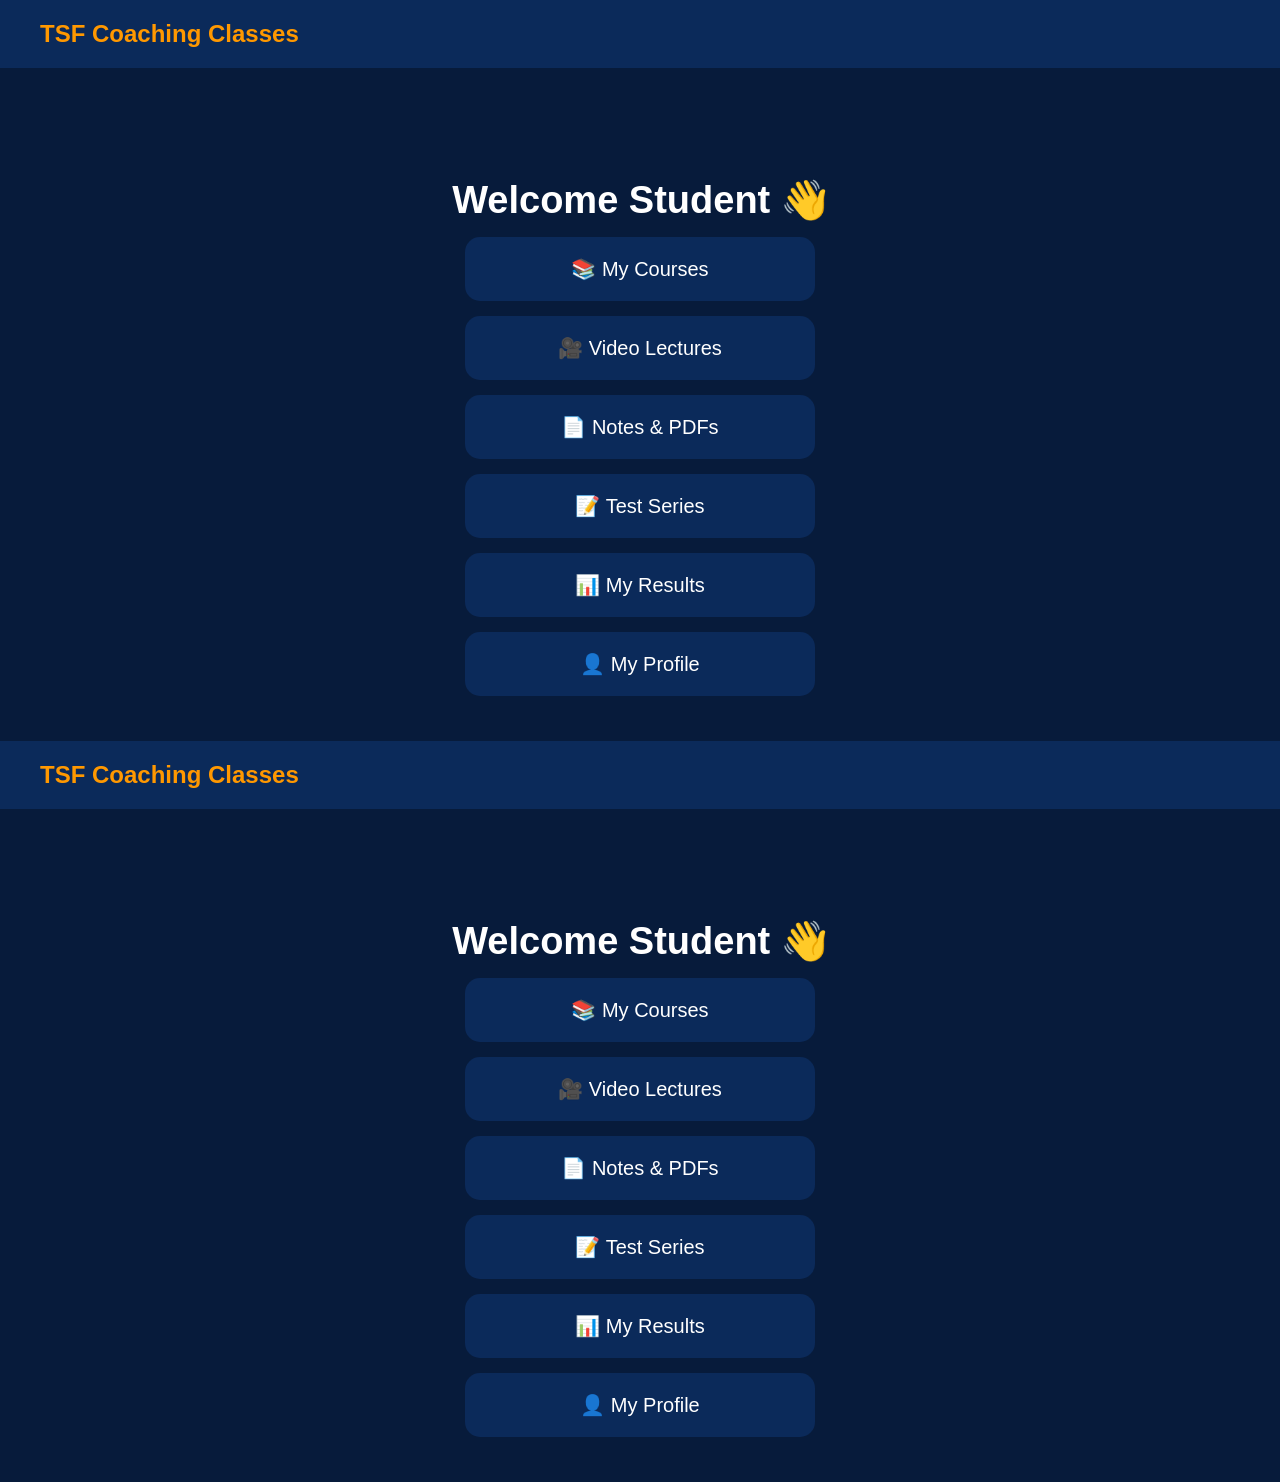
<file: dashboard.html>
<!DOCTYPE html>
<html lang="en">
<head>
  <meta charset="UTF-8">
  <meta name="viewport" content="width=device-width, initial-scale=1.0">
  <title>Dashboard - TSF Coaching</title>
  <link rel="stylesheet" href="style.css">
</head>
<body>

<nav>
  <h2>TSF Coaching Classes</h2>
</nav>

<div class="dashboard">
  <h1>Welcome Student 👋</h1>

  <div class="card">📚 My Courses</div>
  <div class="card">🎥 Video Lectures</div>
  <div class="card">📄 Notes & PDFs</div>
  <div class="card">📝 Test Series</div>
  <div class="card">📊 My Results</div>
  <div class="card">👤 My Profile</div>
</div>

</body>
</html><!DOCTYPE html>
<html lang="en">
<head>
  <meta charset="UTF-8">
  <meta name="viewport" content="width=device-width, initial-scale=1.0">
  <title>Dashboard - TSF Coaching</title>
  <link rel="stylesheet" href="style.css">
</head>
<body>

<nav>
  <h2>TSF Coaching Classes</h2>
</nav>

<div class="dashboard">
  <h1>Welcome Student 👋</h1>

  <div class="card">📚 My Courses</div>
  <div class="card">🎥 Video Lectures</div>
  <div class="card">📄 Notes & PDFs</div>
  <div class="card">📝 Test Series</div>
  <div class="card">📊 My Results</div>
  <div class="card">👤 My Profile</div>
</div>

</body>
</html>
</file>
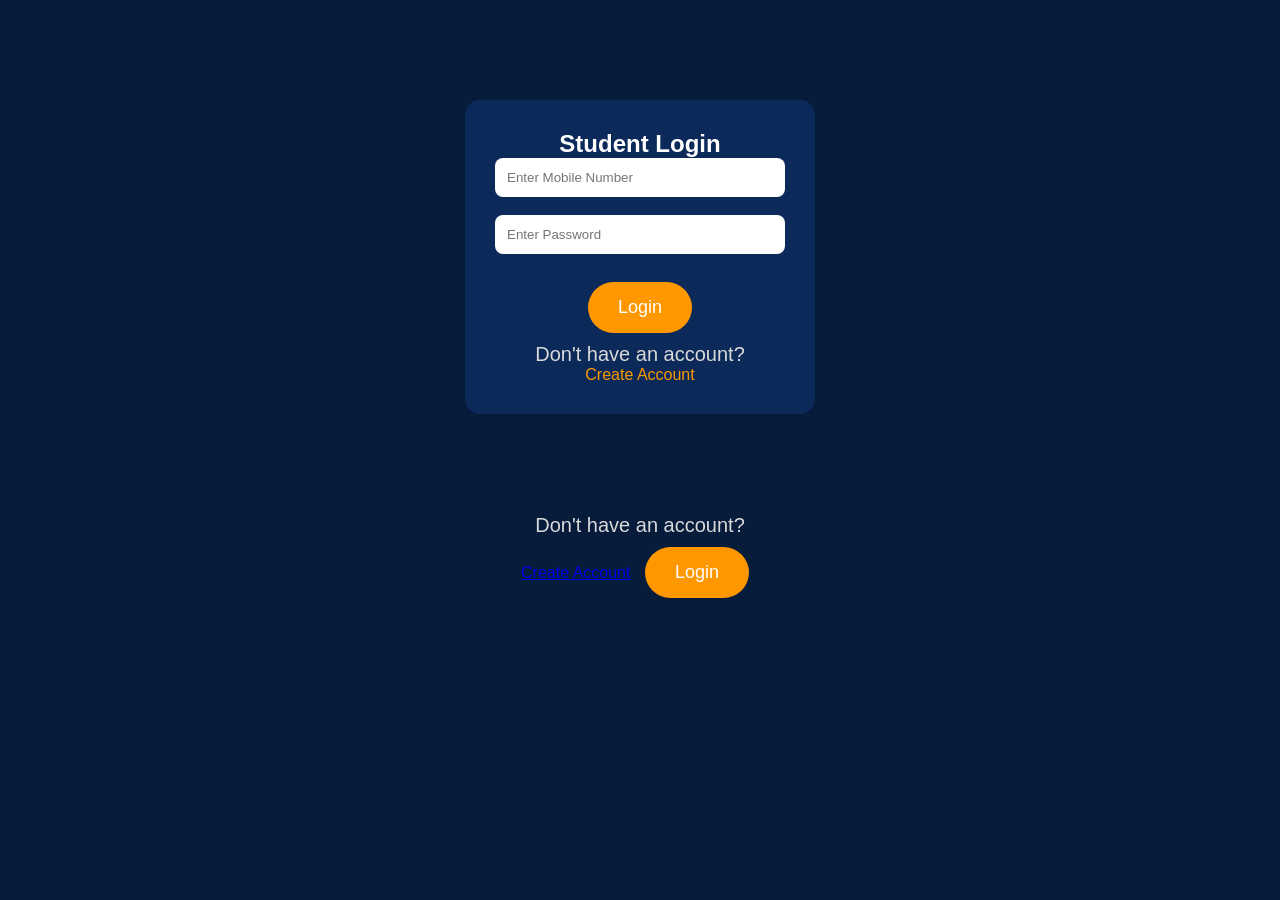
<file: login.html>
<!DOCTYPE html>
<html lang="en">
<head>
    <meta charset="UTF-8">
    <meta name="viewport" content="width=device-width, initial-scale=1.0">
    <title>Student Login - TSF Coaching</title>
    <link rel="stylesheet" href="style.css">
</head>
<body>

<div class="login-box">
    <h2>Student Login</h2>

    <input type="text" placeholder="Enter Mobile Number"><br><br>

    <input type="password" placeholder="Enter Password"><br><br>

    <button>Login</button>

    <p>Don't have an account?</p>

    <a href="signup.html">Create Account</a>

</div>

</body>
</html><p>Don't have an account?</p>
<a href="signup.html">Create Account</a>
<a href="dashboard.html">
    <button>Login</button>
</a>
</file>
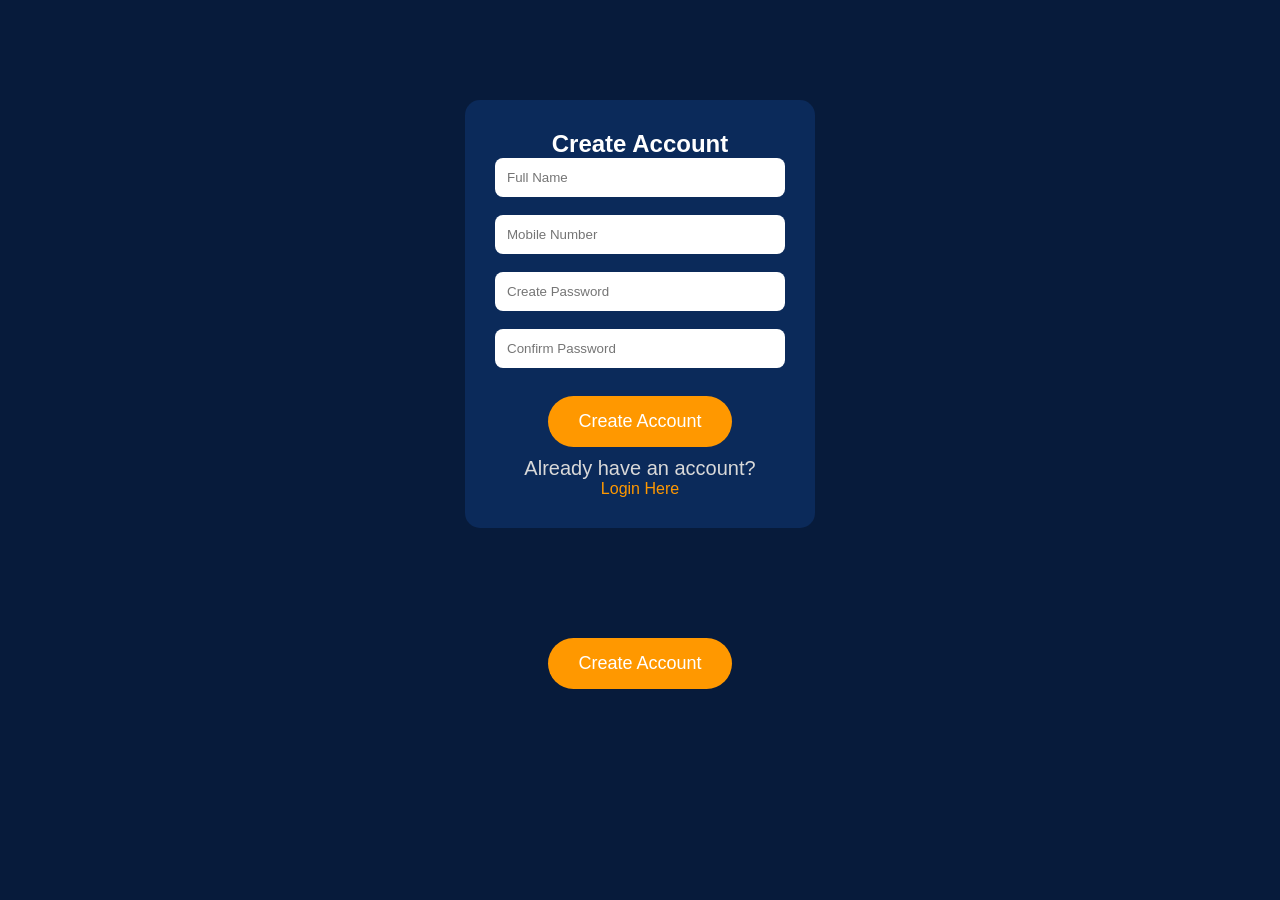
<file: signup.html>
<!DOCTYPE html>
<html lang="en">
<head>
<meta charset="UTF-8">
<meta name="viewport" content="width=device-width, initial-scale=1.0">
<title>Signup - TSF Coaching</title>
<link rel="stylesheet" href="style.css">
</head>

<body>

<div class="login-box">
<h2>Create Account</h2>

<input type="text" placeholder="Full Name"><br><br>

<input type="text" placeholder="Mobile Number"><br><br>

<input type="password" placeholder="Create Password"><br><br>

<input type="password" placeholder="Confirm Password"><br><br>

<button>Create Account</button>

<p>Already have an account?</p>

<a href="login.html">Login Here</a>

</div>

</body>
</html><a href="dashboard.html">
    <button>Create Account</button>
</a>
</file>
<file: style.css>
body{
    margin:0;
    padding:0;
    font-family:Arial,sans-serif;
    background:#0b1f3a;
    color:white;
    text-align:center;
}

h1{
    margin-top:80px;
    font-size:38px;
}

p{
    font-size:20px;
    color:#d9d9d9;
}

button{
    margin:15px;
    padding:15px 30px;
    font-size:18px;
    border:none;
    border-radius:30px;
    background:#ff9800;
    color:white;
    cursor:pointer;
}

button:hover{
    background:#e68900;
}*{
    margin:0;
    padding:0;
    box-sizing:border-box;
    font-family:Arial,sans-serif;
}

body{
    background:#071b3b;
    color:white;
}

nav{
    display:flex;
    justify-content:space-between;
    align-items:center;
    padding:20px 40px;
    background:#0b2a5a;
}

nav h2{
    color:#ff9800;
}

nav a{
    color:white;
    text-decoration:none;
    margin-left:20px;
    font-weight:bold;
}

.hero{
    text-align:center;
    padding:80px 20px;
}

.hero h1{
    font-size:42px;
}

.hero p{
    font-size:20px;
    margin:15px 0;
}

.hero h3{
    color:#ff9800;
    margin-bottom:30px;
}

button{
    background:#ff9800;
    color:white;
    border:none;
    padding:15px 30px;
    border-radius:30px;
    font-size:18px;
    margin:10px;
}

.features{
    padding:40px;
    text-align:center;
}

.box{
    background:#0b2a5a;
    padding:20px;
    margin:15px auto;
    border-radius:15px;
    max-width:350px;
}

footer{
    text-align:center;
    padding:20px;
    background:#0b2a5a;
    margin-top:40px;
}.login-box{
    width:90%;
    max-width:350px;
    margin:100px auto;
    background:#0b2a5a;
    padding:30px;
    border-radius:15px;
    text-align:center;
}

.login-box input{
    width:100%;
    padding:12px;
    border:none;
    border-radius:8px;
}

.login-box a{
    color:#ff9800;
    text-decoration:none;
}.dashboard{
    padding:30px;
    text-align:center;
}

.card{
    background:#0b2a5a;
    margin:15px auto;
    padding:20px;
    width:90%;
    max-width:350px;
    border-radius:15px;
    font-size:20px;
}.logo{
    width:120px;
    height:120px;
    border-radius:50%;
    display:block;
    margin:20px auto;
}<img src="banner.png" alt="TSF Coaching Banner" style="width:100%; max-width:900px; display:block; margin:auto; border-radius:15px;">
</file>
